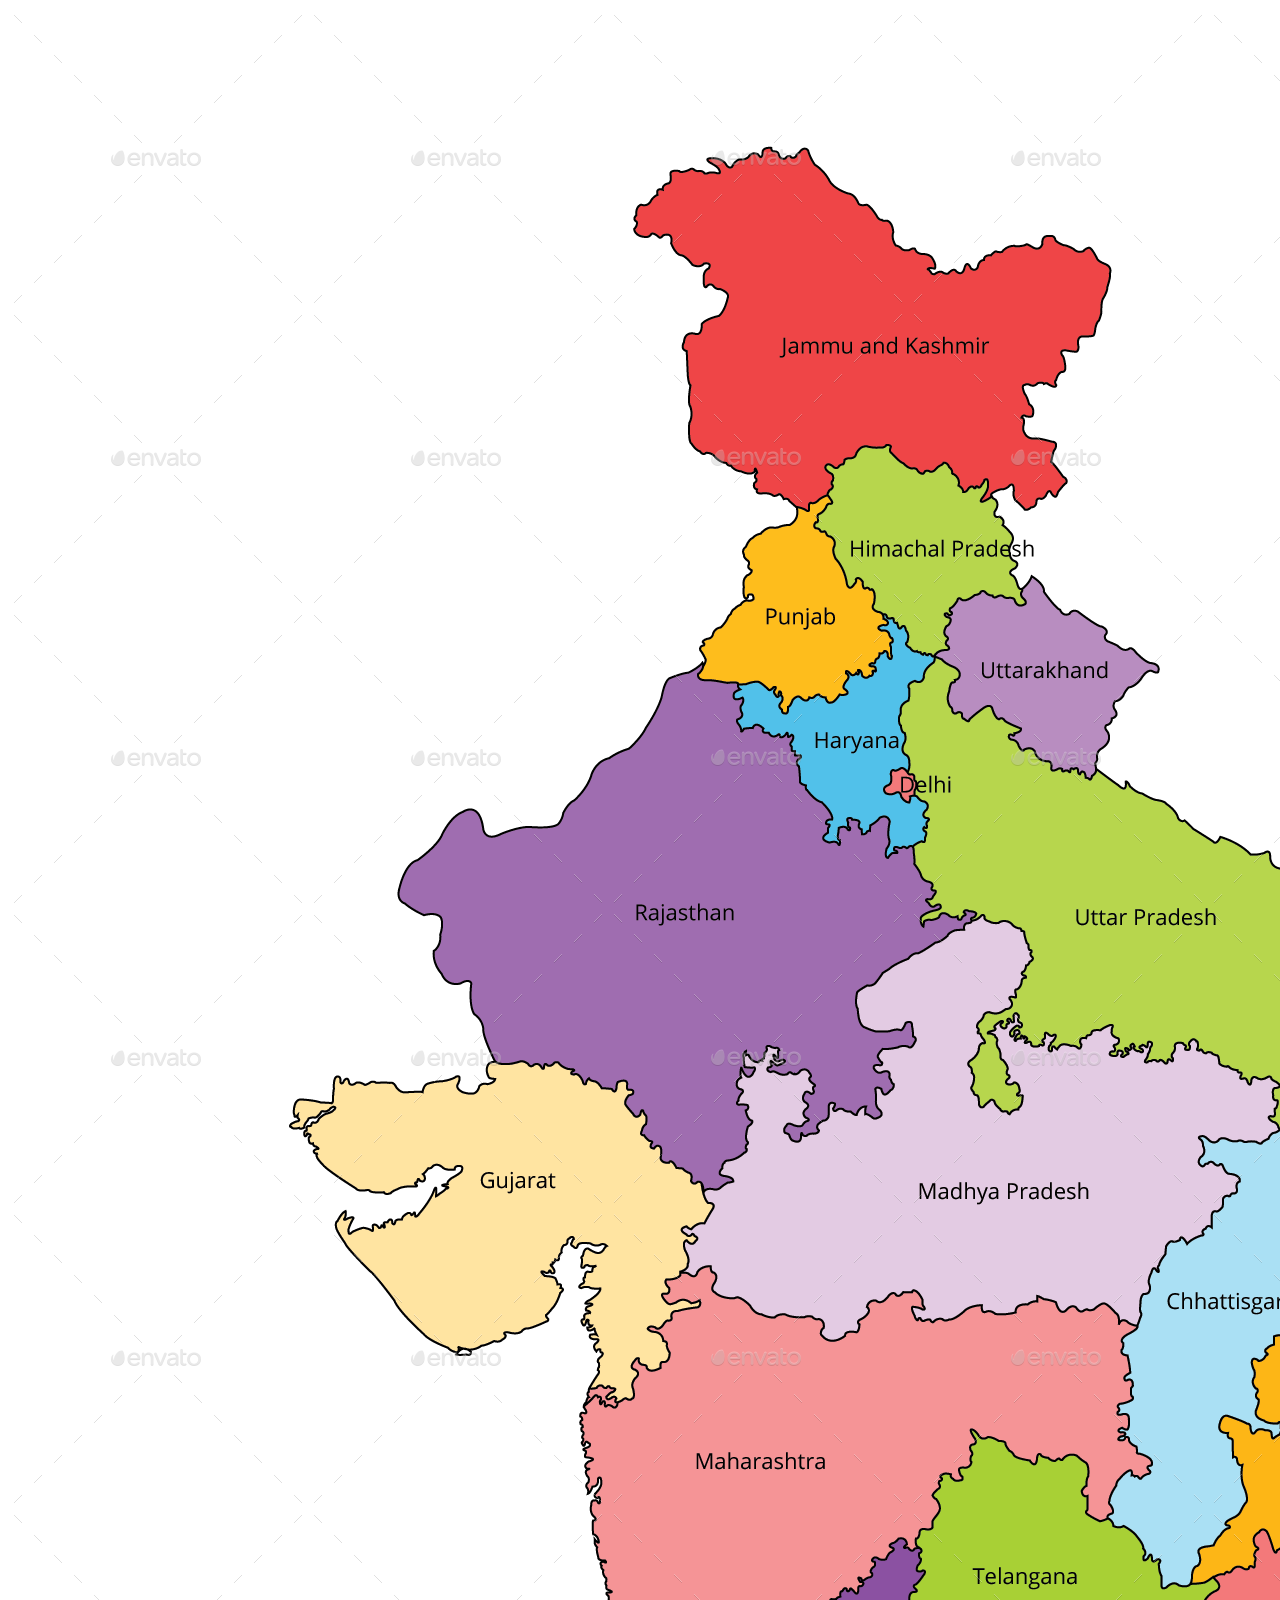
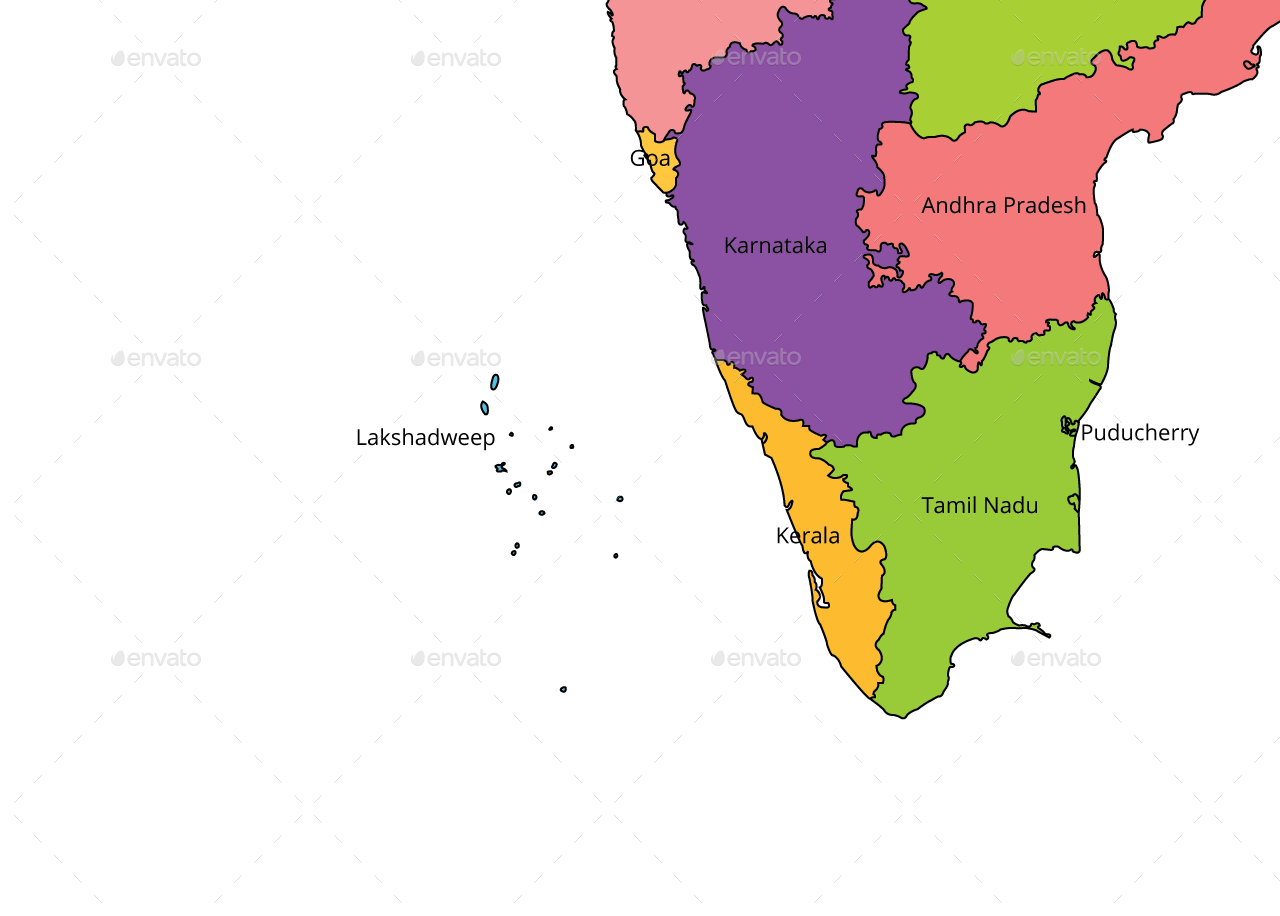
<file: Lab Exercises/2A/index.html>
<html>

<head>

    <title>Webpage,</title>
</head>

<body>
    <img src="indiamap.png" alt="map not found " usemap="#indiamap">
    <map name="indiamap">
        <area shape="rectangle" coords="926,1960,1007,2204" href="tamilnadu.html" title="rectangle" alt="">
        <area shape="pentagon" coords="694,1703,835,1931" href="karnataka.html" title="circle" alt="">
        <area shape="pentagon" coords="645,1404,795,1321,948,1406,887,1535,887,1535,709,1537" href="Maharastra.html" title="pentagon" alt="">
    </map>

</body>

</html>
</file>
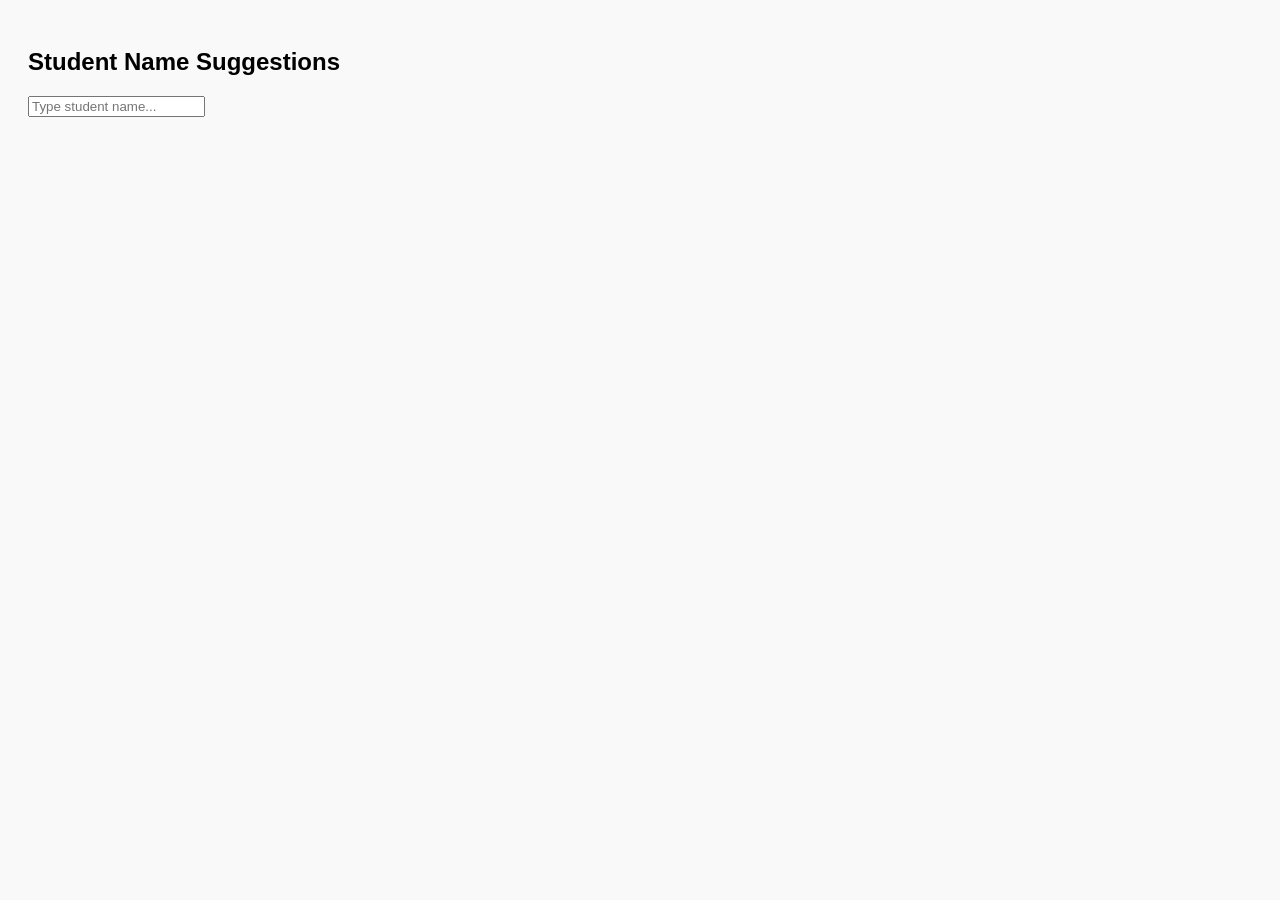
<file: Lab Exercises/6b-AJAX -Suggesting Keywords/index.html>
<!DOCTYPE html>
<html lang="en">

<head>
    <meta charset="UTF-8">
    <meta name="viewport" content="width=device-width, initial-scale=1.0">
    <title>Student Name Suggestions</title>
    <style>
        body {
            font-family: Arial, sans-serif;
            background-color: #f9f9f9;
            padding: 20px;
        }
        
        #suggestions {
            border: 1px solid #ddd;
            max-height: 150px;
            overflow-y: auto;
            display: none;
            background: white;
            position: absolute;
            z-index: 1;
            width: calc(100% - 22px);
        }
        
        .suggestion-item {
            padding: 8px;
            cursor: pointer;
        }
        
        .suggestion-item:hover {
            background-color: #f0f0f0;
        }
    </style>
    <script>
        function showSuggestions() {
            const input = document.getElementById('studentName').value;
            const suggestionsBox = document.getElementById('suggestions');

            if (input.length === 0) {
                suggestionsBox.style.display = 'none';
                return;
            }

            const xhr = new XMLHttpRequest();
            xhr.open('GET', 'StudentSuggestionServlet?name=' + encodeURIComponent(input), true);
            xhr.onreadystatechange = function() {
                if (xhr.readyState === 4 && xhr.status === 200) {
                    const suggestions = JSON.parse(xhr.responseText);
                    suggestionsBox.innerHTML = '';

                    if (suggestions.length > 0) {
                        suggestions.forEach(suggestion => {
                            const div = document.createElement('div');
                            div.className = 'suggestion-item';
                            div.textContent = suggestion;
                            div.onclick = function() {
                                document.getElementById('studentName').value = suggestion;
                                suggestionsBox.style.display = 'none';
                            };
                            suggestionsBox.appendChild(div);
                        });
                        suggestionsBox.style.display = 'block';
                    } else {
                        suggestionsBox.style.display = 'none';
                    }
                }
            };
            xhr.send();
        }
    </script>
</head>

<body>
    <h2>Student Name Suggestions</h2>
    <input type="text" id="studentName" onkeyup="showSuggestions()" placeholder="Type student name..." />
    <div id="suggestions"></div>
</body>

</html>
</file>
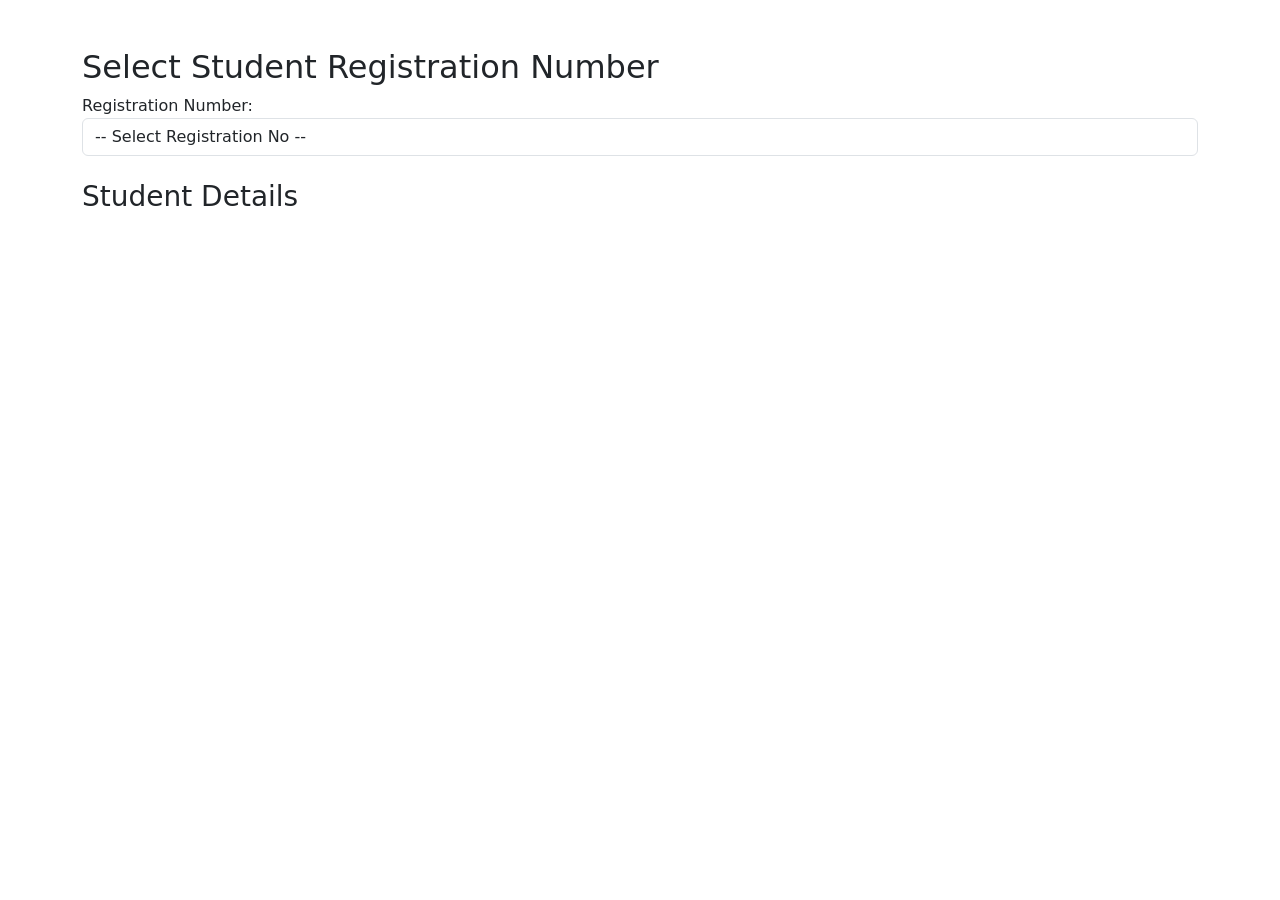
<file: Lab Exercises/7-AJAX-JDBC/index.html>
<!DOCTYPE html>
<html lang="en">

<head>
    <meta charset="UTF-8">
    <meta name="viewport" content="width=device-width, initial-scale=1.0">
    <title>Student Details</title>
    <link href="https://cdn.jsdelivr.net/npm/bootstrap@5.3.0-alpha1/dist/css/bootstrap.min.css" rel="stylesheet">
    <script src="https://code.jquery.com/jquery-3.6.0.min.js"></script>
</head>

<body>
    <div class="container mt-5">
        <h2>Select Student Registration Number</h2>
        <form>
            <div class="form-group">
                <label for="reg-no">Registration Number:</label>
                <select id="reg-no" class="form-control">
                    <option value="">-- Select Registration No --</option>
                    <!-- Options will be populated dynamically using PHP -->
                </select>
            </div>
        </form>

        <h3 class="mt-4">Student Details</h3>
        <div id="student-details" class="mt-3">
            <!-- Student details will be displayed here -->
        </div>
    </div>

    <script>
        $(document).ready(function() {
            // Fetch student registration numbers on page load
            $.ajax({
                url: 'get_regnos.php',
                method: 'GET',
                success: function(data) {
                    $('#reg-no').append(data);
                }
            });

            // Fetch student details when a registration number is selected
            $('#reg-no').change(function() {
                var reg_no = $(this).val();
                if (reg_no) {
                    $.ajax({
                        url: 'get_student.php',
                        method: 'GET',
                        data: {
                            reg_no: reg_no
                        },
                        success: function(data) {
                            $('#student-details').html(data);
                        }
                    });
                } else {
                    $('#student-details').html('');
                }
            });
        });
    </script>
</body>

</html>
</file>
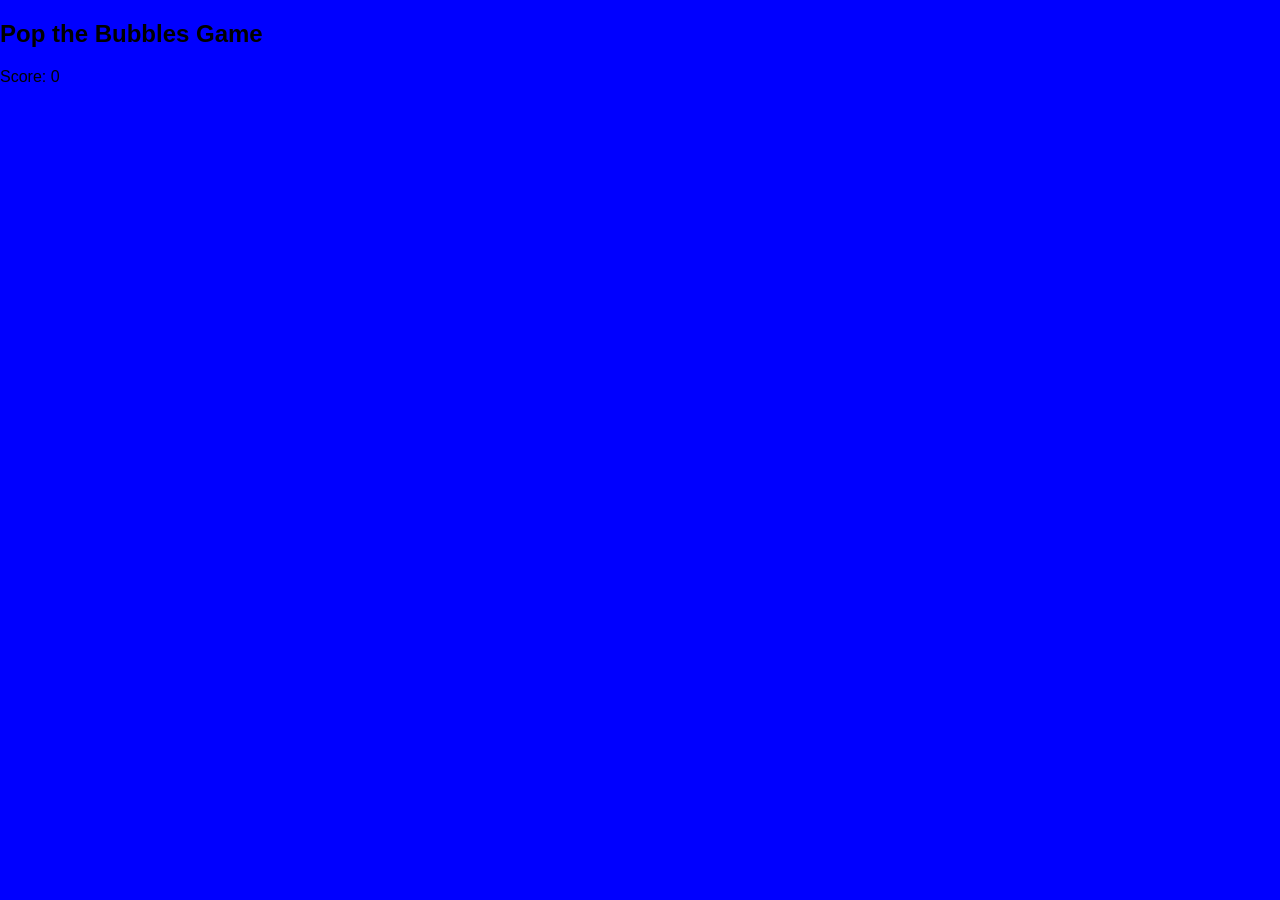
<file: Lab Exercises/10-Bootstrap/jquery game.html>
<!DOCTYPE html>
<html lang="en">
<head>
    <meta charset="UTF-8">
    <meta name="viewport" content="width=device-width, initial-scale=1.0">
    <title>Pop the Bubbles Game</title>
    <style>
        body {
            margin: 0;
            padding: 0;
            background-color: blue;
            overflow: hidden;
            font-family: Arial, sans-serif;
        }
        
        .bubble {
            position: absolute;
            width: 40px;
            height: 40px;
            border-radius: 50%;
            background-color: #3498db;
            color: white;
            text-align: center;
            line-height: 40px;
            font-size: 24px;
        }
    </style>
</head>
<body>
    <h2>Pop the Bubbles Game</h2>
    <p>Score: <span id="score">0</span></p>

    <script src="https://code.jquery.com/jquery-3.7.1.js"></script>
    <script>
        $(document).ready(function(){
            var score = 0;
            var width = screen.width - 100;
            var height = screen.height - 200;

            function generateRandomLetter() {
                var keyCode = Math.floor(Math.random() * 26) + 65; // Random key code for A-Z
                return String.fromCharCode(keyCode);
            }

            function generateRandomColor() {
                var letters = '0123456789ABCDEF';
                var color = '#';
                for (var i = 0; i < 6; i++) {
                    color += letters[Math.floor(Math.random() * 16)];
                }
                return color;
            }

            function createBubble() {
                var letter = generateRandomLetter();
                var left = Math.random() * width;
                var color = generateRandomColor();

                var $bubble = $("<div class='bubble'></div>")
                    .text(letter)
                    .css("left", left)
                    .css("background-color", color);

                $("body").append($bubble);

                $bubble.animate({ top: height }, 5000, "linear", function() {
                    $(this).remove();
                });

                $bubble.click(function() {
                    score++;
                    $("#score").text(score);
                    $(this).remove();
                });
            }

            $(document).keypress(function(e) {
                var letter = String.fromCharCode(e.which).toUpperCase();
                $(".bubble").each(function() {
                    if ($(this).text() === letter) {
                        score++;
                        $("#score").text(score);
                        $(this).remove();
                    }
                });
            });

            setInterval(createBubble, 2000);
        });
    </script>
</body>
</html>
</file>
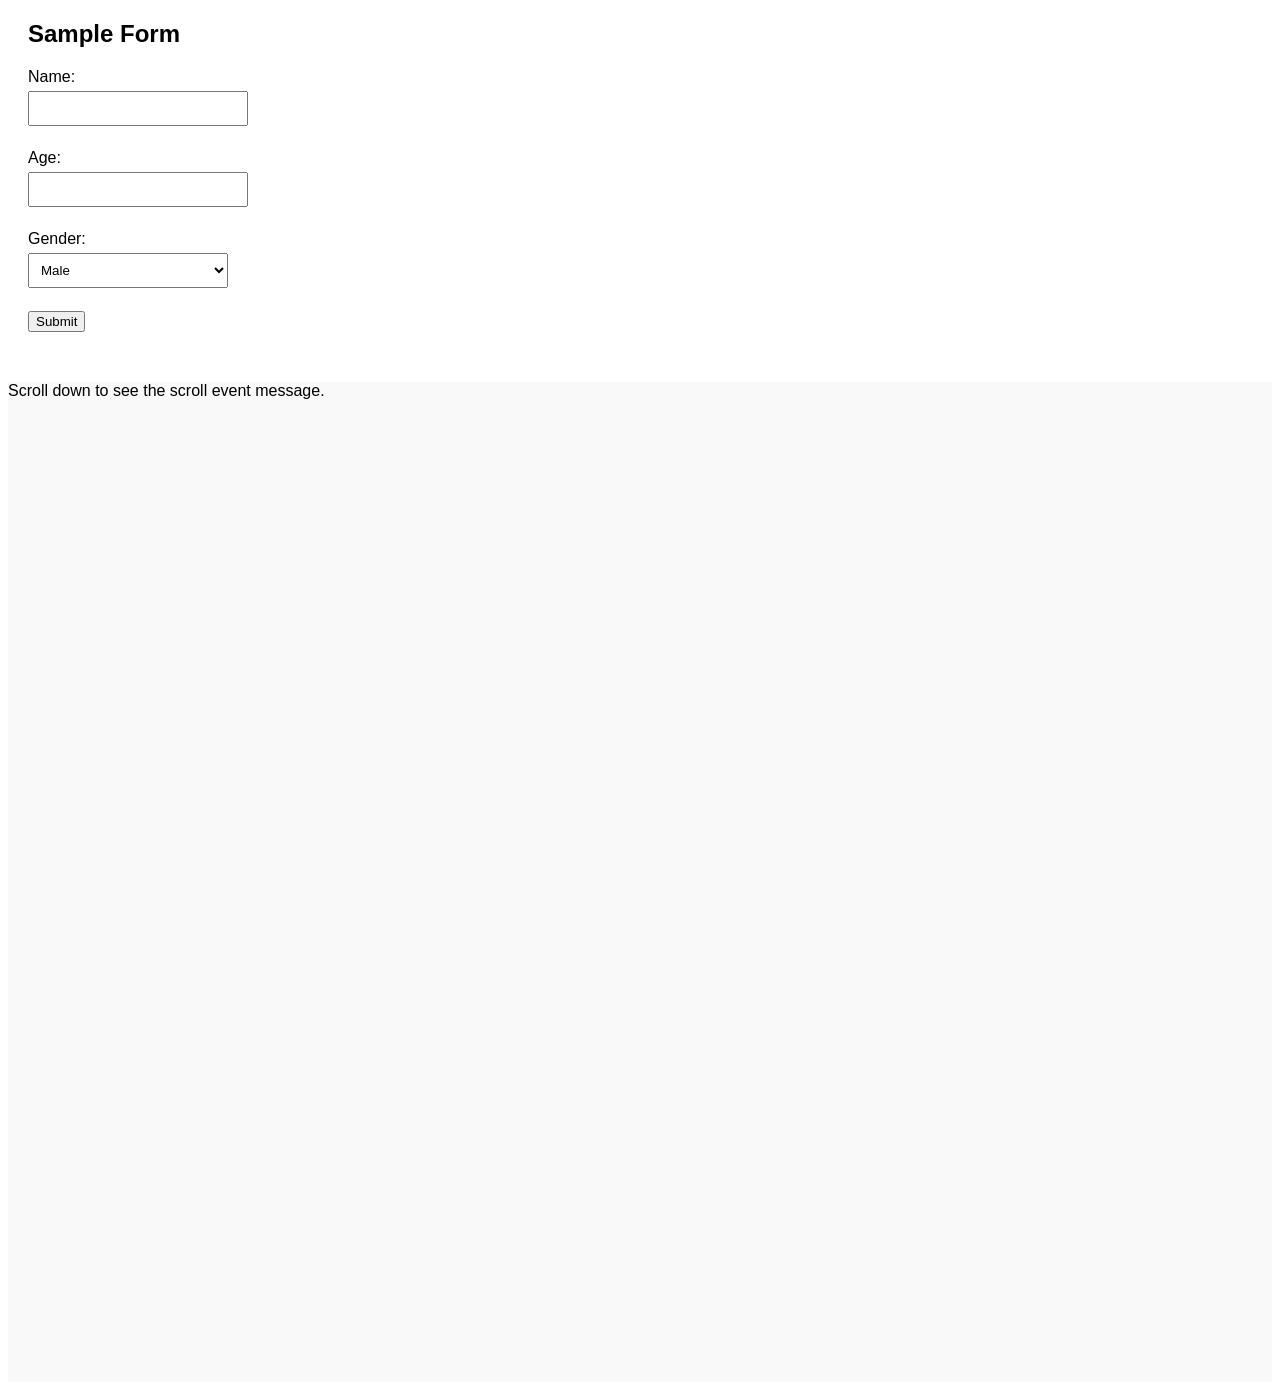
<file: Lab Exercises/11/form.html>
<!DOCTYPE html>
<html lang="en">

<head>
    <meta charset="UTF-8">
    <meta name="viewport" content="width=device-width, initial-scale=1.0">
    <title>jQuery Form and Window Events</title>
    <script src="https://code.jquery.com/jquery-3.6.0.min.js"></script>
    <style>
        body {
            font-family: Arial, sans-serif;
        }
        
        .form-container {
            margin: 20px;
        }
        
        input[type="text"],
        select {
            margin: 5px 0;
            padding: 8px;
            width: 200px;
        }
        
        .scroll-message {
            margin-top: 50px;
            height: 1000px;
            /* To make the page scrollable */
            background-color: #f9f9f9;
        }
    </style>
</head>

<body>

    <div class="form-container">
        <h2>Sample Form</h2>
        <form id="sampleForm">
            <label for="name">Name:</label><br>
            <input type="text" id="name" name="name"><br><br>

            <label for="age">Age:</label><br>
            <input type="text" id="age" name="age"><br><br>

            <label for="gender">Gender:</label><br>
            <select id="gender" name="gender">
      <option value="male">Male</option>
      <option value="female">Female</option>
      <option value="other">Other</option>
    </select><br><br>

            <button type="submit">Submit</button>
        </form>
    </div>

    <div class="scroll-message">
        <p>Scroll down to see the scroll event message.</p>
    </div>

    <script>
        $(document).ready(function() {
            // Form submit event
            $("#sampleForm").submit(function(event) {
                event.preventDefault(); // Prevent default form submission
                alert("Form submitted successfully!");
            });

            // Focus event on input fields
            $("input[type='text']").focus(function() {
                $(this).css("background-color", "lightyellow");
            });

            // Blur event on input fields
            $("input[type='text']").blur(function() {
                $(this).css("background-color", "");
            });

            // Change event on select dropdown
            $("#gender").change(function() {
                alert("Gender selection changed to: " + $(this).val());
            });

            // Keydown event on the Name field
            $("#name").keydown(function() {
                console.log("Key pressed in Name field!");
            });

            // Window load event
            $(window).on("load", function() {
                console.log("Page has fully loaded!");
            });

            // Window resize event
            $(window).resize(function() {
                console.log("Window resized! Width: " + $(window).width() + ", Height: " + $(window).height());
            });

            // Window scroll event
            $(window).scroll(function() {
                console.log("Page scrolled! Scroll position: " + $(window).scrollTop());
            });
        });
    </script>

</body>

</html>
</file>
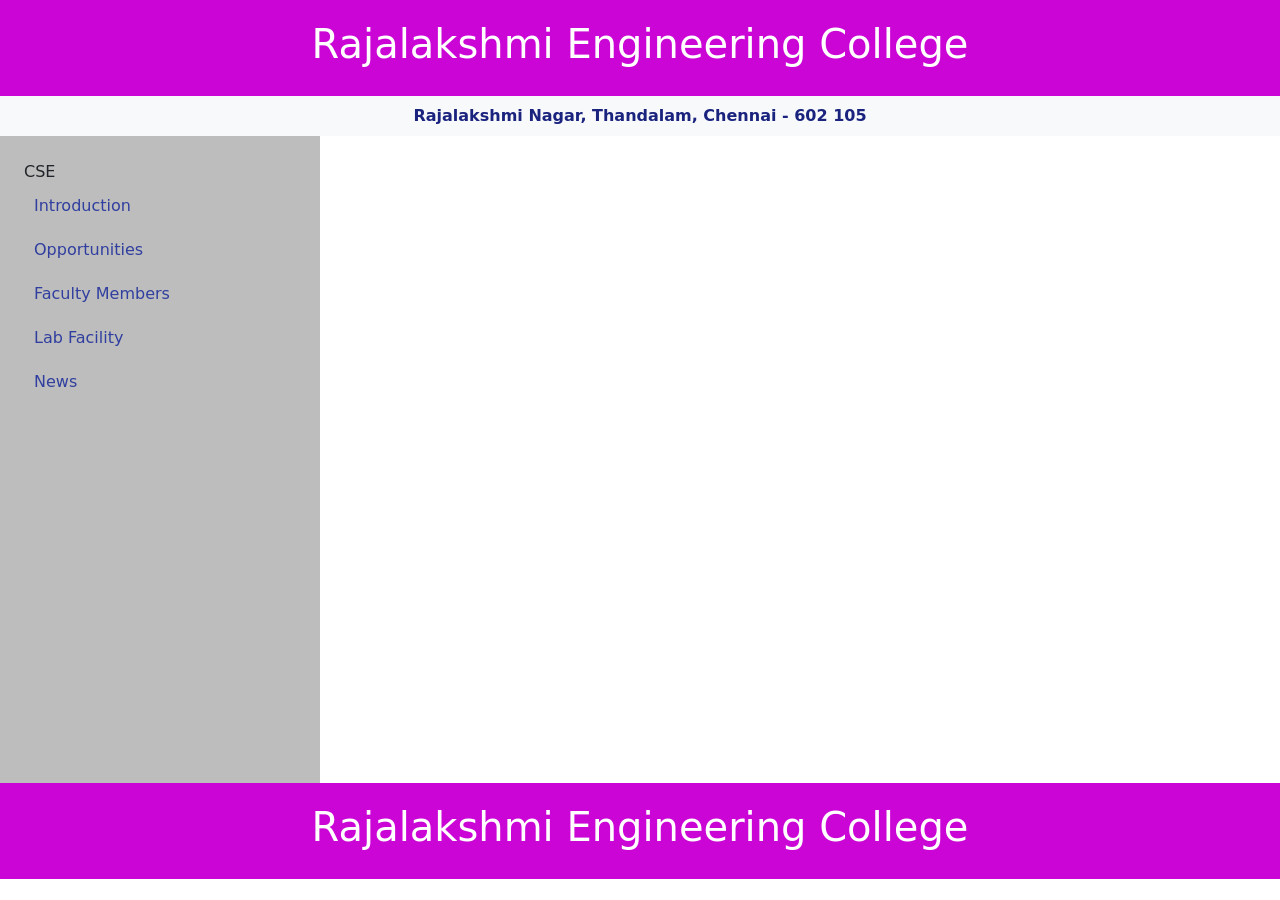
<file: Lab Exercises/11/web.html>
<!DOCTYPE html>
<html lang="en">

<head>
    <meta charset="UTF-8">
    <meta name="viewport" content="width=device-width, initial-scale=1.0">
    <title>Department of CSE - Home Page</title>
    <!-- Bootstrap CSS -->
    <link href="https://cdn.jsdelivr.net/npm/bootstrap@5.3.0-alpha1/dist/css/bootstrap.min.css" rel="stylesheet">
    <style>
        .header,
        .footer {
            background-color: #cb05d5;
            color: white;
            padding: 20px;
        }
        
        .nav-link {
            color: #1A237E !important;
            font-weight: bold;
        }
        
        .sidebar {
            background-color: #BDBDBD;
        }
        
        .sidebar ul {
            list-style-type: none;
            padding: 0;
        }
        
        .sidebar a {
            color: #303F9F;
            text-decoration: none;
            padding: 10px;
            display: block;
        }
        
        .sidebar a:hover {
            background-color: #EDE7F6;
        }
        
        .main-content {
            padding: 20px;
        }
        
        iframe {
            width: 100%;
            height: 600px;
            border: none;
        }
    </style>
</head>

<body>
    <header class="header text-center">
        <h1>Rajalakshmi Engineering College</h1>
    </header>

    <nav class="navbar navbar-expand-lg navbar-light bg-light">
        <div class="container-fluid justify-content-center">
            <a class="nav-link" href="#">Rajalakshmi Nagar, Thandalam, Chennai - 602 105</a>
        </div>
    </nav>

    <div class="container-fluid">
        <div class="row">
            <aside class="col-md-3 sidebar p-4">
                <ul class="nav flex-column">
                    <li class="nav-item">CSE</li>
                    <li><a href="https://www.rajalakshmi.org/dept-cse-intro.php" target="contentFrame">Introduction</a></li>
                    <li><a href="https://www.rajalakshmi.org/dept-cse-opportunities.php" target="contentFrame">Opportunities</a></li>
                    <li><a href="https://www.rajalakshmi.org/dept-cse-faculty.php" target="contentFrame">Faculty Members</a></li>
                    <li><a href="https://www.rajalakshmi.org/dept-cse-lab.php" target="contentFrame">Lab Facility</a></li>
                    <li><a href="https://www.rajalakshmi.org/dept-cse-student-achievements.php" target="contentFrame">News</a></li>
                </ul>
            </aside>
            <main class="col-md-9 main-content">
                <iframe src="https://www.rajalakshmi.org/dept-cse-intro.php" name="contentFrame" title="Content Frame"></iframe>
            </main>
        </div>
    </div>

    <footer class="footer text-center">
        <h1>Rajalakshmi Engineering College</h1>
    </footer>

    <!-- Bootstrap JS and dependencies -->
    <script src="https://cdn.jsdelivr.net/npm/bootstrap@5.3.0-alpha1/dist/js/bootstrap.bundle.min.js"></script>
</body>

</html>
</file>
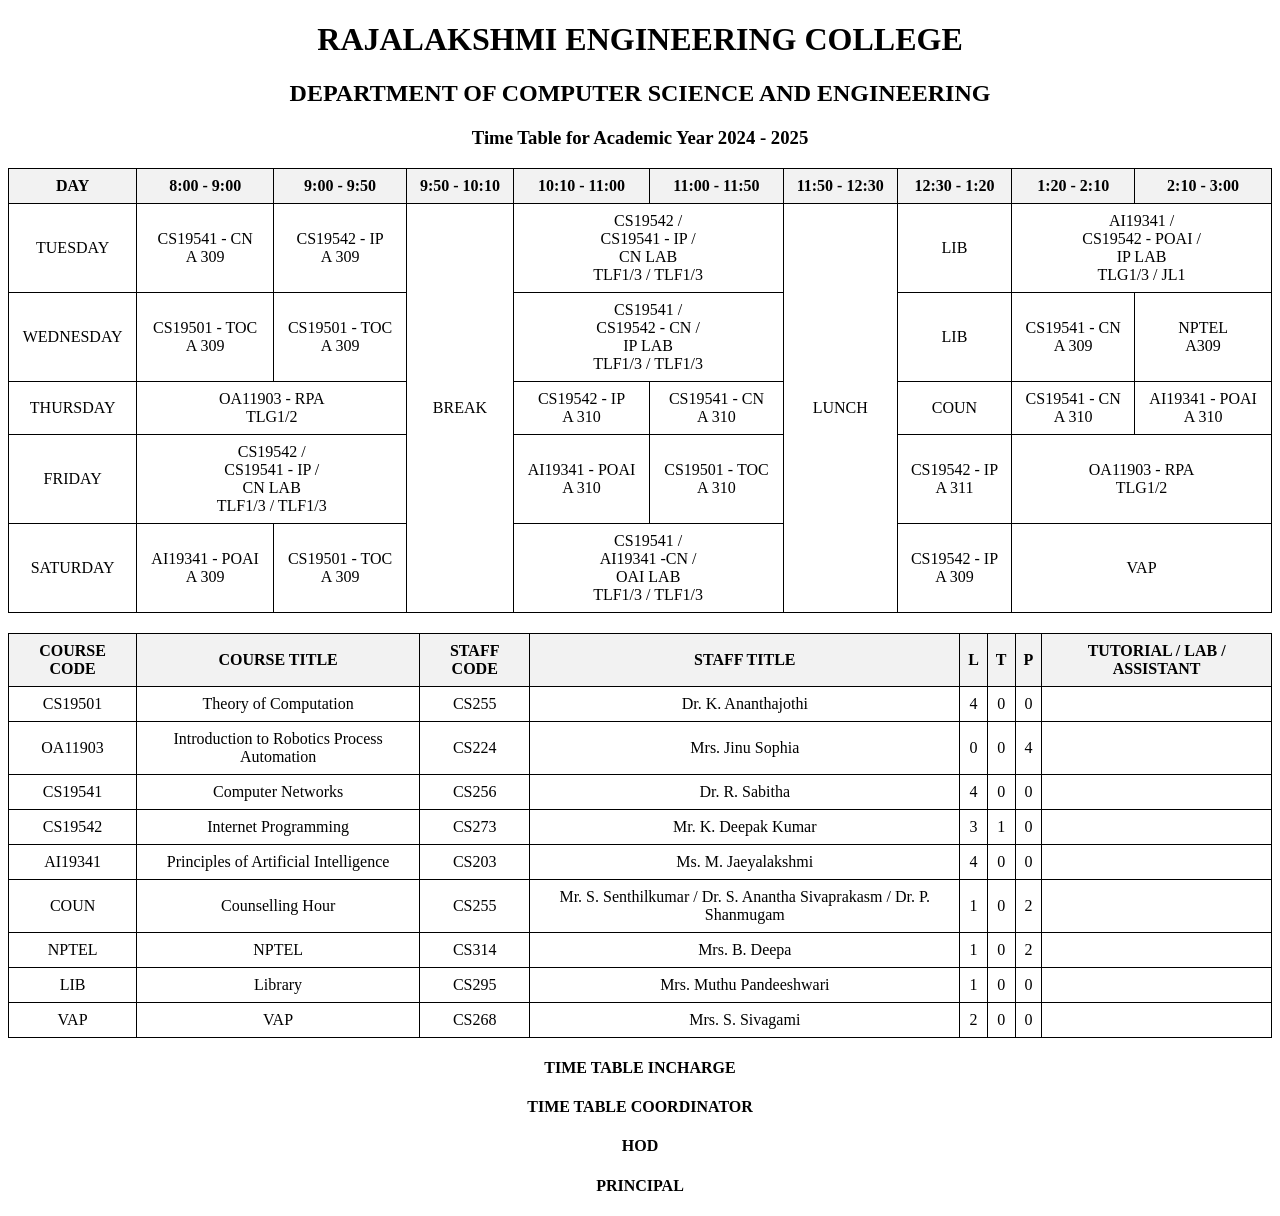
<file: Lab Exercises/1B/TimeTable.html>
<!DOCTYPE html>
<html>

<head>
    <title>Class Timetable</title>
    <style>
        table {
            border-collapse: collapse;
            width: 100%;
        }
        
        th,
        td {
            border: 1px solid black;
            text-align: center;
            padding: 8px;
        }
        
        th {
            background-color: #f2f2f2;
        }
        
        .header {
            text-align: center;
            font-weight: bold;
        }
    </style>
</head>

<body>
    <h1 class="header">RAJALAKSHMI ENGINEERING COLLEGE</h1>
    <h2 class="header">DEPARTMENT OF COMPUTER SCIENCE AND ENGINEERING</h2>
    <h3 class="header">Time Table for Academic Year 2024 - 2025</h3>
    <table border="1">
        <tr>
            <th>DAY</th>
            <th>8:00 - 9:00</th>
            <th>9:00 - 9:50</th>
            <th>9:50 - 10:10</th>
            <th>10:10 - 11:00</th>
            <th>11:00 - 11:50</th>
            <th>11:50 - 12:30</th>
            <th>12:30 - 1:20</th>
            <th>1:20 - 2:10</th>
            <th>2:10 - 3:00</th>
        </tr>
        <tr>
            <td>TUESDAY</td>
            <td>CS19541 - CN<br>A 309</td>
            <td>CS19542 - IP<br>A 309</td>
            <td rowspan="6">BREAK</td>
            <td colspan="2">CS19542 /<br>CS19541 - IP /<br>CN LAB<br>TLF1/3 / TLF1/3</td>
            <td rowspan="6">LUNCH</td>
            <td>LIB</td>
            <td colspan="2">AI19341 /<br>CS19542 - POAI /<br>IP LAB<br>TLG1/3 / JL1</td>
        </tr>
        <tr>
            <td>WEDNESDAY</td>
            <td>CS19501 - TOC<br>A 309</td>
            <td>CS19501 - TOC<br>A 309</td>
            <td colspan="2">CS19541 /<br>CS19542 - CN /<br>IP LAB<br>TLF1/3 / TLF1/3</td>
            <td>LIB</td>
            <td>CS19541 - CN<br>A 309</td>
            <td>NPTEL <br>A309</td>
        </tr>
        <tr>
            <td>THURSDAY</td>
            <td colspan="2">OA11903 - RPA<br>TLG1/2</td>
            <td>CS19542 - IP<br>A 310</td>
            <td>CS19541 - CN<br>A 310</td>
            <td>COUN</td>
            <td>CS19541 - CN<br>A 310</td>
            <td>AI19341 - POAI<br>A 310</td>
        </tr>
        <tr>
            <td>FRIDAY</td>
            <td colspan="2">CS19542 /<br>CS19541 - IP /<br>CN LAB<br>TLF1/3 / TLF1/3</td>
            <td>AI19341 - POAI<br>A 310</td>
            <td>CS19501 - TOC<br>A 310</td>
            <td>CS19542 - IP<br>A 311</td>
            <td colspan="2">OA11903 - RPA<br>TLG1/2</td>
        </tr>
        <tr>
            <td>SATURDAY</td>
            <td>AI19341 - POAI<br>A 309</td>
            <td>CS19501 - TOC<br>A 309</td>
            <td colspan="2">CS19541 /<br>AI19341 -CN /<br>OAI LAB<br>TLF1/3 / TLF1/3</td>
            <td>CS19542 - IP<br>A 309</td>
            <td colspan="2">VAP</td>
        </tr>
    </table>
    <table border="1" style="margin-top: 20px;">
        <tr>
            <th>COURSE CODE</th>
            <th>COURSE TITLE</th>
            <th>STAFF CODE</th>
            <th>STAFF TITLE</th>
            <th>L</th>
            <th>T</th>
            <th>P</th>
            <th>TUTORIAL / LAB / ASSISTANT</th>
        </tr>
        <tr>
            <td>CS19501</td>
            <td>Theory of Computation</td>
            <td>CS255</td>
            <td>Dr. K. Ananthajothi</td>
            <td>4</td>
            <td>0</td>
            <td>0</td>
            <td></td>
        </tr>
        <tr>
            <td>OA11903</td>
            <td>Introduction to Robotics Process Automation</td>
            <td>CS224</td>
            <td>Mrs. Jinu Sophia</td>
            <td>0</td>
            <td>0</td>
            <td>4</td>
            <td></td>
        </tr>
        <tr>
            <td>CS19541</td>
            <td>Computer Networks</td>
            <td>CS256</td>
            <td>Dr. R. Sabitha</td>
            <td>4</td>
            <td>0</td>
            <td>0</td>
            <td></td>
        </tr>
        <tr>
            <td>CS19542</td>
            <td>Internet Programming</td>
            <td>CS273</td>
            <td>Mr. K. Deepak Kumar</td>
            <td>3</td>
            <td>1</td>
            <td>0</td>
            <td></td>
        </tr>
        <tr>
            <td>AI19341</td>
            <td>Principles of Artificial Intelligence</td>
            <td>CS203</td>
            <td>Ms. M. Jaeyalakshmi</td>
            <td>4</td>
            <td>0</td>
            <td>0</td>
            <td></td>
        </tr>
        <tr>
            <td>COUN</td>
            <td>Counselling Hour</td>
            <td>CS255</td>
            <td>Mr. S. Senthilkumar / Dr. S. Anantha Sivaprakasm / Dr. P. Shanmugam</td>
            <td>1</td>
            <td>0</td>
            <td>2</td>
            <td></td>
        </tr>
        <tr>
            <td>NPTEL</td>
            <td>NPTEL</td>
            <td>CS314</td>
            <td>Mrs. B. Deepa</td>
            <td>1</td>
            <td>0</td>
            <td>2</td>
            <td></td>
        </tr>
        <tr>
            <td>LIB</td>
            <td>Library</td>
            <td>CS295</td>
            <td>Mrs. Muthu Pandeeshwari</td>
            <td>1</td>
            <td>0</td>
            <td>0</td>
            <td></td>
        </tr>
        <tr>
            <td>VAP</td>
            <td>VAP</td>
            <td>CS268</td>
            <td>Mrs. S. Sivagami</td>
            <td>2</td>
            <td>0</td>
            <td>0</td>
            <td></td>
        </tr>
    </table>
    <h4 class="header">TIME TABLE INCHARGE</h4>
    <h4 class="header">TIME TABLE COORDINATOR</h4>
    <h4 class="header">HOD</h4>
    <h4 class="header">PRINCIPAL</h4>
</body>

</html>

</body>

</html>
</file>
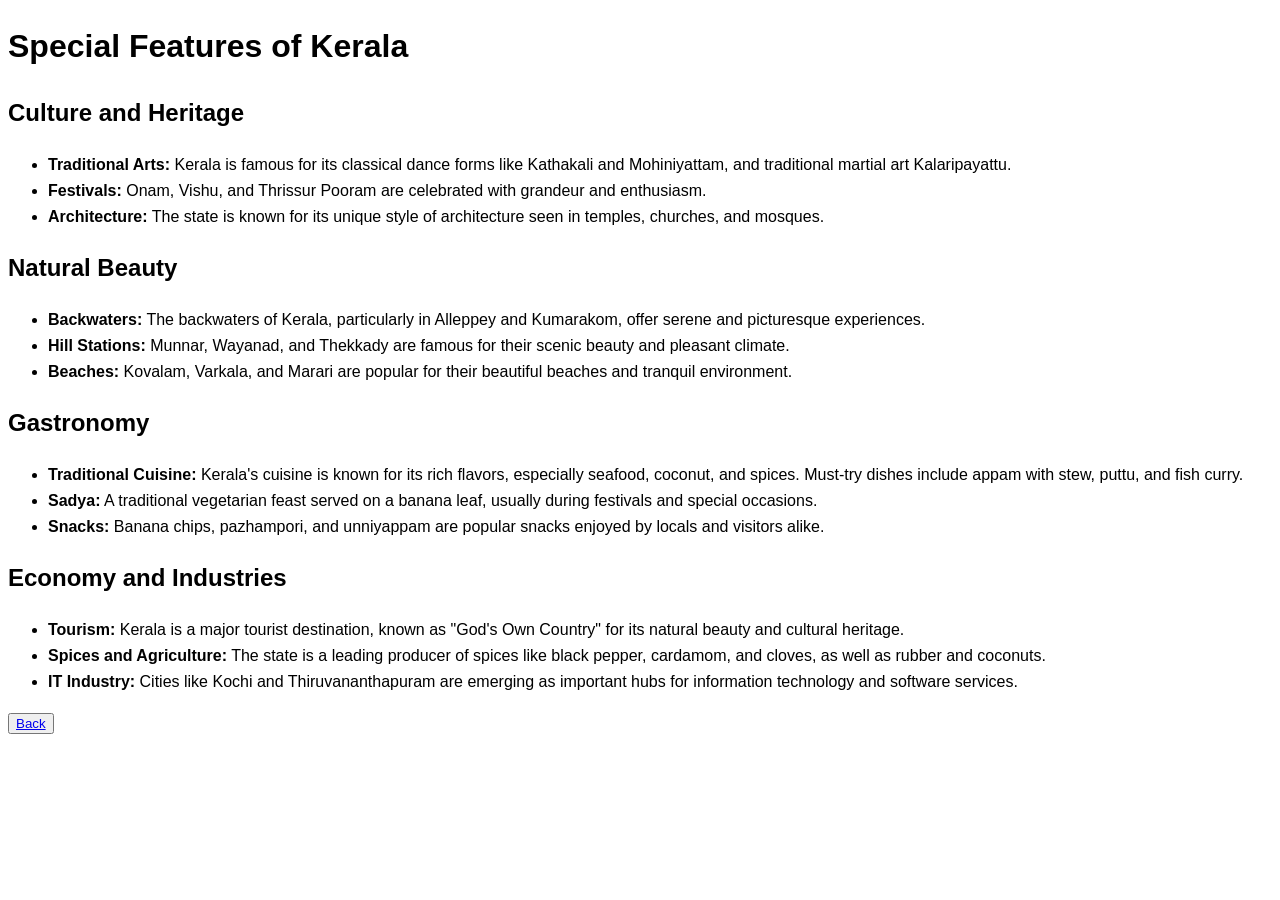
<file: Lab Exercises/2A/karnataka.html>
<!DOCTYPE html>
<html lang="en">

<head>
    <meta charset="UTF-8">
    <meta name="viewport" content="width=device-width, initial-scale=1.0">
    <title>Special Features of Kerala</title>
    <style>
        body {
            font-family: Arial, sans-serif;
            line-height: 1.6;
            font-size: 100;
        }
    </style>
</head>

<body>
    <div class="container">
        <h1>Special Features of Kerala</h1>
        <h2>Culture and Heritage</h2>
        <ul>
            <li><strong>Traditional Arts:</strong> Kerala is famous for its classical dance forms like Kathakali and Mohiniyattam, and traditional martial art Kalaripayattu.</li>
            <li><strong>Festivals:</strong> Onam, Vishu, and Thrissur Pooram are celebrated with grandeur and enthusiasm.</li>
            <li><strong>Architecture:</strong> The state is known for its unique style of architecture seen in temples, churches, and mosques.</li>
        </ul>

        <h2>Natural Beauty</h2>
        <ul>
            <li><strong>Backwaters:</strong> The backwaters of Kerala, particularly in Alleppey and Kumarakom, offer serene and picturesque experiences.</li>
            <li><strong>Hill Stations:</strong> Munnar, Wayanad, and Thekkady are famous for their scenic beauty and pleasant climate.</li>
            <li><strong>Beaches:</strong> Kovalam, Varkala, and Marari are popular for their beautiful beaches and tranquil environment.</li>
        </ul>

        <h2>Gastronomy</h2>
        <ul>
            <li><strong>Traditional Cuisine:</strong> Kerala's cuisine is known for its rich flavors, especially seafood, coconut, and spices. Must-try dishes include appam with stew, puttu, and fish curry.</li>
            <li><strong>Sadya:</strong> A traditional vegetarian feast served on a banana leaf, usually during festivals and special occasions.</li>
            <li><strong>Snacks:</strong> Banana chips, pazhampori, and unniyappam are popular snacks enjoyed by locals and visitors alike.</li>
        </ul>

        <h2>Economy and Industries</h2>
        <ul>
            <li><strong>Tourism:</strong> Kerala is a major tourist destination, known as "God's Own Country" for its natural beauty and cultural heritage.</li>
            <li><strong>Spices and Agriculture:</strong> The state is a leading producer of spices like black pepper, cardamom, and cloves, as well as rubber and coconuts.</li>
            <li><strong>IT Industry:</strong> Cities like Kochi and Thiruvananthapuram are emerging as important hubs for information technology and software services.</li>
        </ul>

        <button type="button"><a href="index.html">Back</a> </button>
    </div>
</body>

</html>
</file>
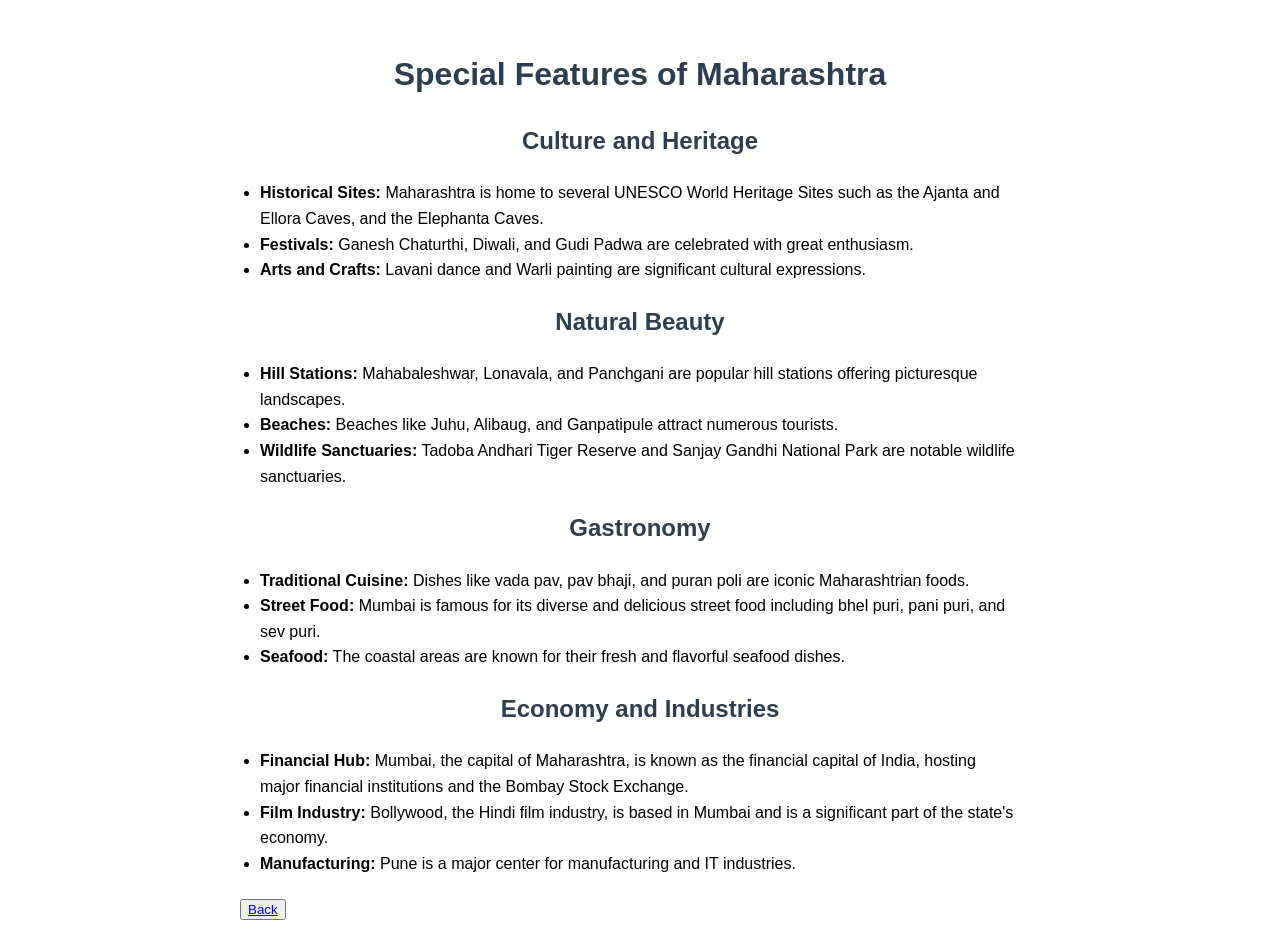
<file: Lab Exercises/2A/Maharastra.html>
<!DOCTYPE html>
<html lang="en">

<head>
    <meta charset="UTF-8">
    <meta name="viewport" content="width=device-width, initial-scale=1.0">
    <title>Special Features of Maharashtra</title>
    <style>
        body {
            font-family: Arial, sans-serif;
            line-height: 1.6;
        }
        
        .container {
            max-width: 800px;
            margin: 0 auto;
            padding: 20px;
        }
        
        h1,
        h2 {
            text-align: center;
            color: #2c3e50;
        }
        
        ul {
            list-style-type: disc;
            margin: 20px 0;
            padding: 0 20px;
        }
        
        img {
            display: block;
            max-width: 100%;
            height: auto;
            margin: 20px 0;
        }
    </style>
</head>

<body>
    <div class="container">
        <h1>Special Features of Maharashtra</h1>
        <h2>Culture and Heritage</h2>
        <ul>
            <li><strong>Historical Sites:</strong> Maharashtra is home to several UNESCO World Heritage Sites such as the Ajanta and Ellora Caves, and the Elephanta Caves.</li>
            <li><strong>Festivals:</strong> Ganesh Chaturthi, Diwali, and Gudi Padwa are celebrated with great enthusiasm.</li>
            <li><strong>Arts and Crafts:</strong> Lavani dance and Warli painting are significant cultural expressions.</li>
        </ul>

        <h2>Natural Beauty</h2>
        <ul>
            <li><strong>Hill Stations:</strong> Mahabaleshwar, Lonavala, and Panchgani are popular hill stations offering picturesque landscapes.</li>
            <li><strong>Beaches:</strong> Beaches like Juhu, Alibaug, and Ganpatipule attract numerous tourists.</li>
            <li><strong>Wildlife Sanctuaries:</strong> Tadoba Andhari Tiger Reserve and Sanjay Gandhi National Park are notable wildlife sanctuaries.</li>
        </ul>

        <h2>Gastronomy</h2>
        <ul>
            <li><strong>Traditional Cuisine:</strong> Dishes like vada pav, pav bhaji, and puran poli are iconic Maharashtrian foods.</li>
            <li><strong>Street Food:</strong> Mumbai is famous for its diverse and delicious street food including bhel puri, pani puri, and sev puri.</li>
            <li><strong>Seafood:</strong> The coastal areas are known for their fresh and flavorful seafood dishes.</li>
        </ul>


        <h2>Economy and Industries</h2>
        <ul>
            <li><strong>Financial Hub:</strong> Mumbai, the capital of Maharashtra, is known as the financial capital of India, hosting major financial institutions and the Bombay Stock Exchange.</li>
            <li><strong>Film Industry:</strong> Bollywood, the Hindi film industry, is based in Mumbai and is a significant part of the state's economy.</li>
            <li><strong>Manufacturing:</strong> Pune is a major center for manufacturing and IT industries.</li>

        </ul>

        <button type="button"><a href="index.html">Back</a> </button>
    </div>
</body>

</html>
</file>
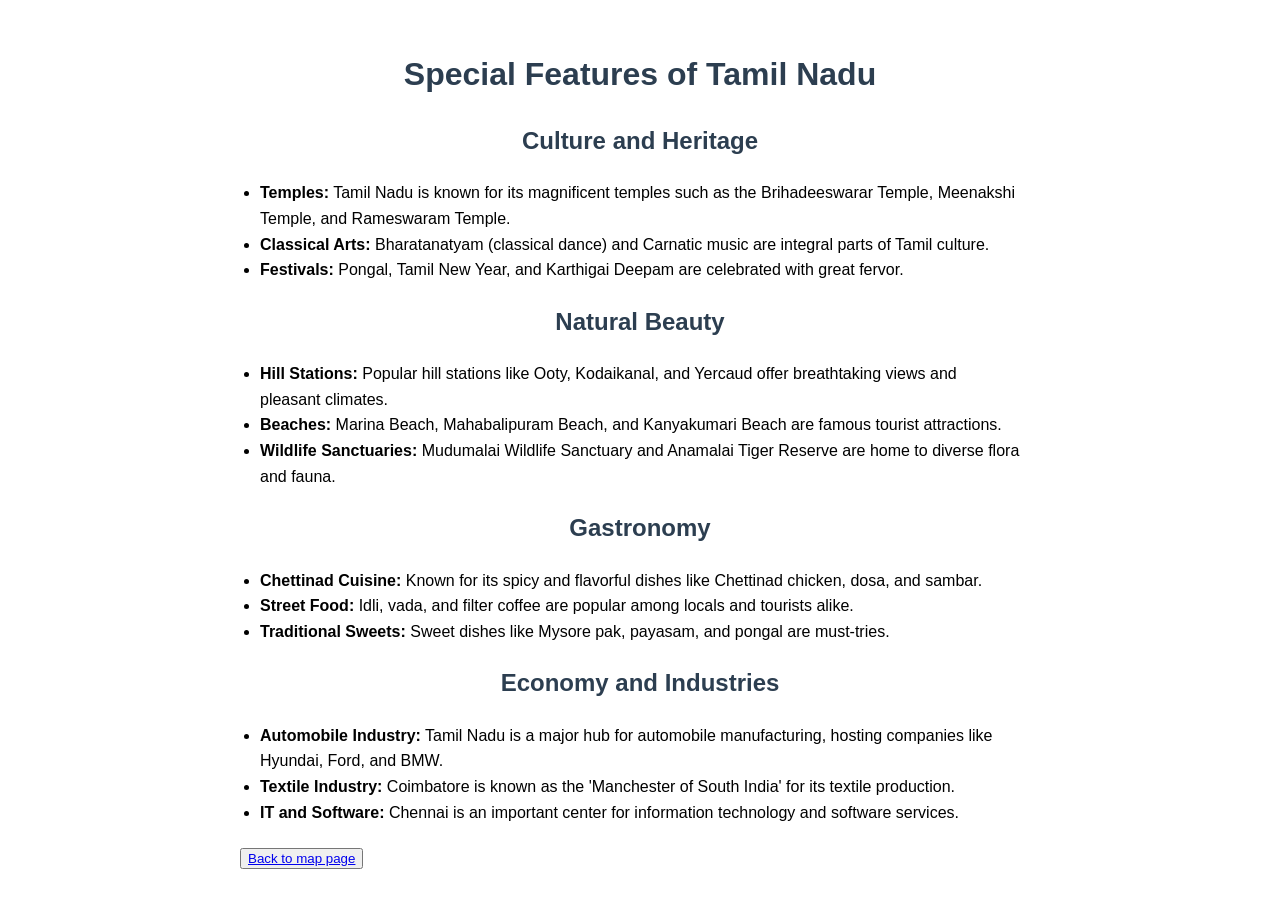
<file: Lab Exercises/2A/tamilnadu.html>
<!DOCTYPE html>
<html lang="en">

<head>
    <meta charset="UTF-8">
    <meta name="viewport" content="width=device-width, initial-scale=1.0">
    <title>Special Features of Tamil Nadu</title>
    <style>
        body {
            font-family: Arial, sans-serif;
            line-height: 1.6;
        }
        
        .container {
            max-width: 800px;
            margin: 0 auto;
            padding: 20px;
        }
        
        h1,
        h2 {
            text-align: center;
            color: #2c3e50;
        }
        
        ul {
            list-style-type: disc;
            margin: 20px 0;
            padding: 0 20px;
        }
        
        img {
            display: block;
            max-width: 100%;
            height: auto;
            margin: 20px 0;
        }
    </style>
</head>

<body>
    <div class="container">
        <h1>Special Features of Tamil Nadu</h1>
        <h2>Culture and Heritage</h2>
        <ul>
            <li><strong>Temples:</strong> Tamil Nadu is known for its magnificent temples such as the Brihadeeswarar Temple, Meenakshi Temple, and Rameswaram Temple.</li>
            <li><strong>Classical Arts:</strong> Bharatanatyam (classical dance) and Carnatic music are integral parts of Tamil culture.</li>
            <li><strong>Festivals:</strong> Pongal, Tamil New Year, and Karthigai Deepam are celebrated with great fervor.</li>
        </ul>

        <h2>Natural Beauty</h2>
        <ul>
            <li><strong>Hill Stations:</strong> Popular hill stations like Ooty, Kodaikanal, and Yercaud offer breathtaking views and pleasant climates.</li>
            <li><strong>Beaches:</strong> Marina Beach, Mahabalipuram Beach, and Kanyakumari Beach are famous tourist attractions.</li>
            <li><strong>Wildlife Sanctuaries:</strong> Mudumalai Wildlife Sanctuary and Anamalai Tiger Reserve are home to diverse flora and fauna.</li>
        </ul>

        <h2>Gastronomy</h2>
        <ul>
            <li><strong>Chettinad Cuisine:</strong> Known for its spicy and flavorful dishes like Chettinad chicken, dosa, and sambar.</li>
            <li><strong>Street Food:</strong> Idli, vada, and filter coffee are popular among locals and tourists alike.</li>
            <li><strong>Traditional Sweets:</strong> Sweet dishes like Mysore pak, payasam, and pongal are must-tries.</li>
        </ul>

        <h2>Economy and Industries</h2>
        <ul>
            <li><strong>Automobile Industry:</strong> Tamil Nadu is a major hub for automobile manufacturing, hosting companies like Hyundai, Ford, and BMW.</li>
            <li><strong>Textile Industry:</strong> Coimbatore is known as the 'Manchester of South India' for its textile production.</li>
            <li><strong>IT and Software:</strong> Chennai is an important center for information technology and software services.</li>
        </ul>

        <button type="button"><a href="index.html">Back to map page</a> </button>
    </div>
</body>

</html>
</file>
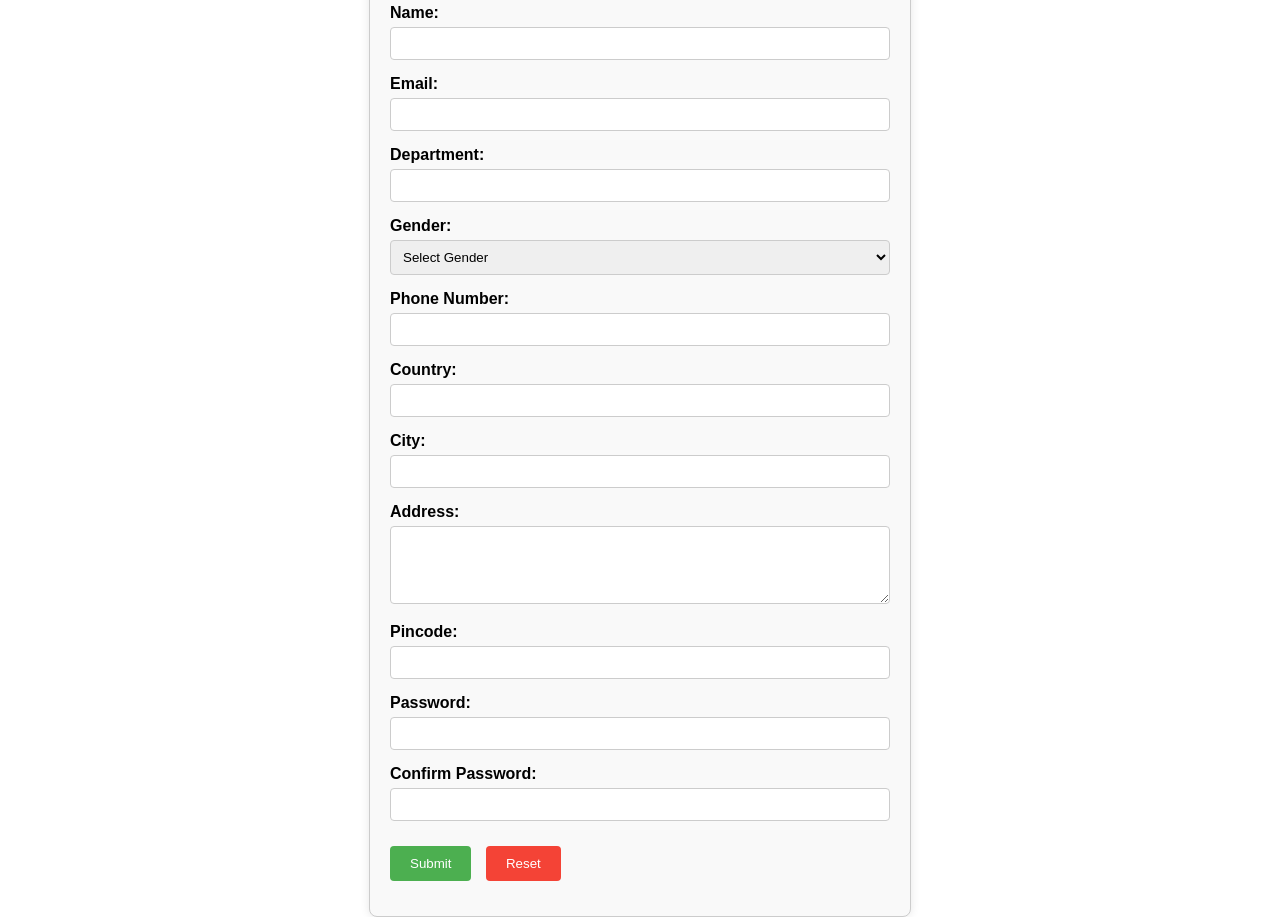
<file: Lab Exercises/3A/form.html>
<!DOCTYPE html>
<html lang="en">

<head>
    <meta charset="UTF-8">
    <meta name="viewport" content="width=device-width, initial-scale=1.0">
    <title>Course Registration Form</title>
    <link rel="stylesheet" href="styles.css">
    <script>
        function validateForm() {
            const form = document.forms["registrationForm"];
            const fields = [{
                name: "phone",
                label: "Phone number",
                pattern: /^[0-9]{10}$/,
                errorMessage: "Please enter a valid 10-digit phone number."
            }, {
                name: "country",
                label: "Country"
            }, {
                name: "city",
                label: "City"
            }, {
                name: "address",
                label: "Address"
            }, {
                name: "pincode",
                label: "Pincode",
                pattern: /^[0-9]{6}$/,
                errorMessage: "Please enter a valid 6-digit pincode."
            }, {
                name: "password",
                label: "Password",
                pattern: /^(?=.*[A-Z])(?=.*[!@#$&*])(?=.*[0-9])(?=.*[a-z]).{8,}$/,
                errorMessage: "Password must contain at least one special character, one uppercase letter, one lowercase letter, one number, and be at least 8 characters long."
            }, {
                name: "confirm_password",
                label: "Confirm password"
            }];

            let valid = true;
            let emptyFields = [];
            let errors = {};

            fields.forEach(field => {
                const element = form[field.name];
                const errorElement = document.getElementById(field.name + "Error");
                if (element.value.trim() === "") {
                    emptyFields.push(field.label);
                    errorElement.textContent = "Please fill this field.";
                    valid = false;
                } else if (field.pattern && !field.pattern.test(element.value)) {
                    errorElement.textContent = field.errorMessage;
                    valid = false;
                } else {
                    errorElement.textContent = "";
                }
            });

            if (form["password"].value !== form["confirm_password"].value) {
                document.getElementById("confirm_passwordError").textContent = "Passwords do not match.";
                valid = false;
            }

            if (!valid) {
                alert("Please fill all the required fields:\n" + emptyFields.join(", "));
            }

            return valid;
        }
    </script>
</head>

<body>
    <div class="form-container">
        <form name="registrationForm" method="post" action="#" onsubmit="return validateForm()">
            <div class="form-group">
                <label for="name">Name:</label>
                <input type="text" name="name" id="name">
                <span class="error" id="nameError"></span>
            </div>

            <div class="form-group">
                <label for="email">Email:</label>
                <input type="email" name="email" id="email">
                <span class="error" id="emailError"></span>
            </div>

            <div class="form-group">
                <label for="department">Department:</label>
                <input type="text" name="department" id="department">
                <span class="error" id="departmentError"></span>
            </div>

            <div class="form-group">
                <label for="gender">Gender:</label>
                <select name="gender" id="gender">
                    <option value="">Select Gender</option>
                    <option value="Male">Male</option>
                    <option value="Female">Female</option>
                </select>
                <span class="error" id="genderError"></span>
            </div>

            <div class="form-group">
                <label for="phone">Phone Number:</label>
                <input type="tel" name="phone" id="phone">
                <span class="error" id="phoneError"></span>
            </div>

            <div class="form-group">
                <label for="country">Country:</label>
                <input type="text" name="country" id="country">
                <span class="error" id="countryError"></span>
            </div>

            <div class="form-group">
                <label for="city">City:</label>
                <input type="text" name="city" id="city">
                <span class="error" id="cityError"></span>
            </div>

            <div class="form-group">
                <label for="address">Address:</label>
                <textarea name="address" id="address" rows="4"></textarea>
                <span class="error" id="addressError"></span>
            </div>

            <div class="form-group">
                <label for="pincode">Pincode:</label>
                <input type="text" name="pincode" id="pincode">
                <span class="error" id="pincodeError"></span>
            </div>

            <div class="form-group">
                <label for="password">Password:</label>
                <input type="password" name="password" id="password">
                <span class="error" id="passwordError"></span>
            </div>

            <div class="form-group">
                <label for="confirm_password">Confirm Password:</label>
                <input type="password" name="confirm_password" id="confirm_password">
                <span class="error" id="confirm_passwordError"></span>
            </div>

            <div class="form-group">
                <input type="submit" value="Submit">
                <input type="reset" value="Reset">
            </div>
        </form>
    </div>
</body>

</html>
</file>
<file: Lab Exercises/3A/styles.css>
body {
    display: flex;
    justify-content: center;
    align-items: center;
    height: 100vh;
    margin: 0;
    font-family: Arial, sans-serif;
    margin-top: auto;
}

.form-container {
    width: 75%;
    max-width: 500px;
    padding: 20px;
    border: 1px solid #ccc;
    border-radius: 8px;
    background-color: #f9f9f9;
    box-shadow: 0 0 10px rgba(0, 0, 0, 0.1);
    background-image: -moz-linear-gradient();
}

.form-group {
    margin-bottom: 15px;
}

label {
    display: block;
    margin-bottom: 5px;
    font-weight: bold;
}

input,
select,
textarea {
    width: 100%;
    padding: 8px;
    box-sizing: border-box;
    border: 1px solid #ccc;
    border-radius: 4px;
}

.error {
    color: red;
    font-size: 0.875em;
}

input[type="submit"],
input[type="reset"] {
    width: auto;
    padding: 10px 20px;
    margin-top: 10px;
    cursor: pointer;
}

input[type="submit"] {
    background-color: #4CAF50;
    color: white;
    border: none;
    border-radius: 4px;
}

input[type="reset"] {
    background-color: #f44336;
    color: white;
    border: none;
    border-radius: 4px;
    margin-left: 10px;
}

input[type="submit"]:hover,
input[type="reset"]:hover {
    opacity: 0.8;
}
</file>
